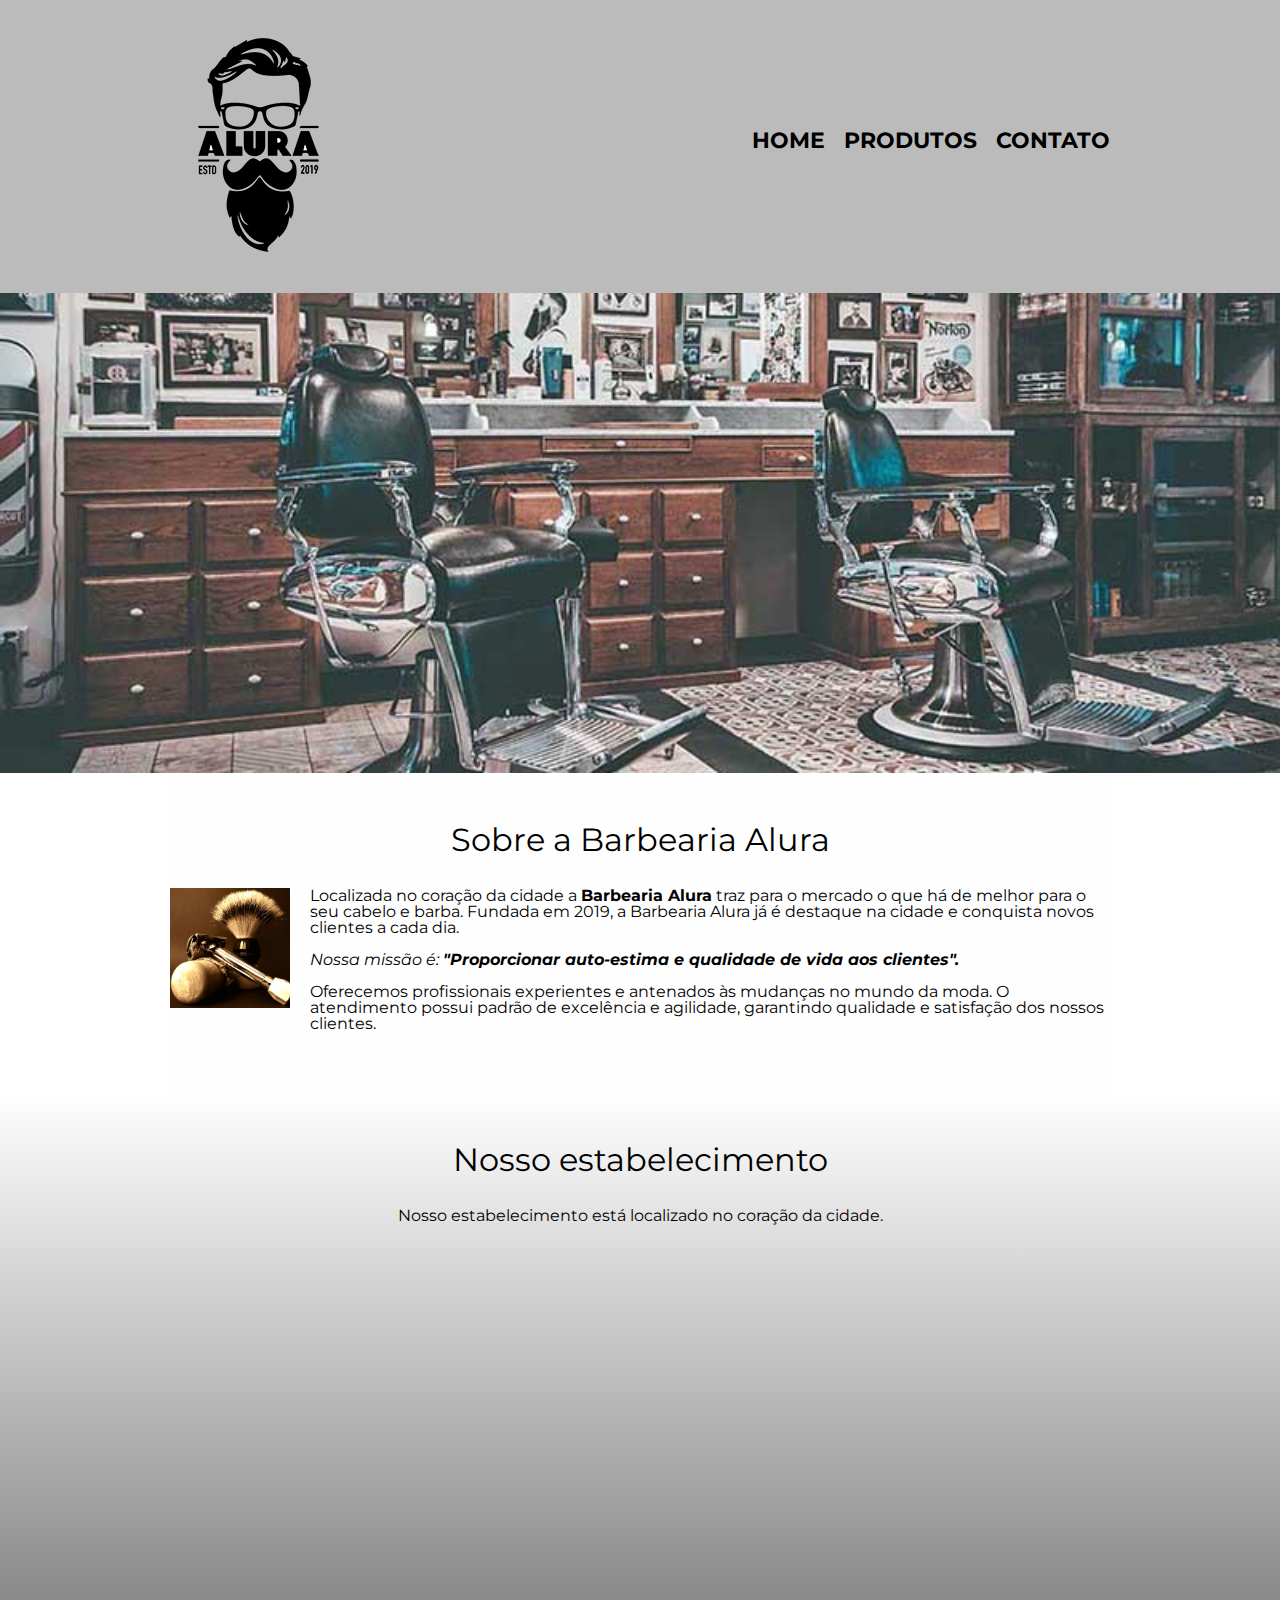
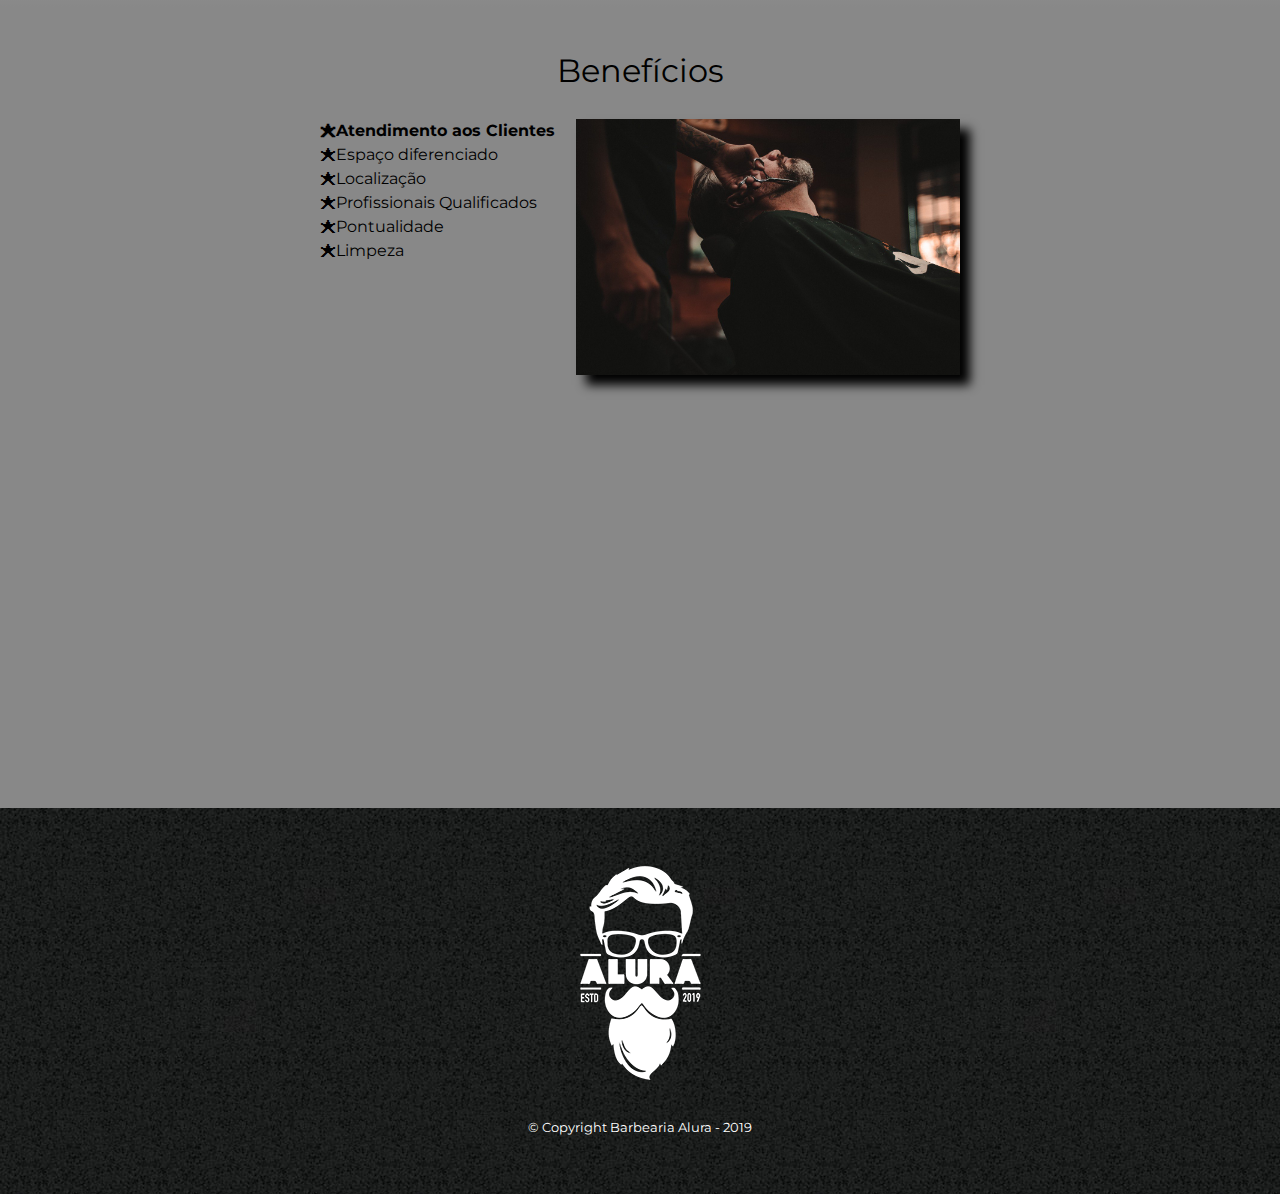
<file: index.html>
<!DOCTYPE html>
<html lang="pt-br">
	<head>
		<meta charset="UTF-8">
		<meta name="viewport" content="width=device-width">
		<title>Barbearia Alura</title>
		<link rel="stylesheet" href="reset.css">
		<link rel="stylesheet" href="style.css">
		<link href="https://fonts.googleapis.com/css2?family=Montserrat&display=swap" rel="stylesheet">

	</head>

	<body>
		<body>
		<header>
			<div class="caixa">
				<h1><img src="logo.png"></h1>

				<nav>
					<ul>
						<li><a href="index.html">Home</a></li>
						<li><a href="produtos.html">Produtos</a></li>
						<li><a href="contato.html">Contato</a></li>
					</ul>
				</nav>
			</div>
		</header>
		<img class="banner" src="banner.jpg">

		<main>


			<section class="principal">
				<h2 class="titulo-principal">Sobre a Barbearia Alura</h2>

				<img class="utensilios" src="utensilios.jpg" alt="Utensilio de um barbeiro.">

				<p>Localizada no coração da cidade a <strong>Barbearia Alura</strong> traz para o mercado o que há de melhor para o seu cabelo e barba. Fundada em 2019, a Barbearia Alura já é destaque na cidade e conquista novos clientes a cada dia.</p>

				<p id="missao"><em>Nossa missão é: <strong>"Proporcionar auto-estima e qualidade de vida aos clientes".</strong></em></p>

				<p>Oferecemos profissionais experientes e antenados às mudanças no mundo da moda. O atendimento possui padrão de excelência e agilidade, garantindo qualidade e satisfação dos nossos clientes.</p>
	       	</section>

	       	<section class="mapa">
	       		<h3 class="titulo-principal">Nosso estabelecimento</h3>
	       		<p>Nosso estabelecimento está localizado no coração da cidade.</p>

	       		<div class="mapa-conteudo">
	       			<iframe src="https://www.google.com/maps/embed?pb=!1m18!1m12!1m3!1d58516.10211952061!2d-46.642292395752534!3d-23.55923375144384!2m3!1f0!2f0!3f0!3m2!1i1024!2i768!4f13.1!3m3!1m2!1s0x94ce5a2b2ed7f3a1%3A0xab35da2f5ca62674!2sCaelum%20-%20Escola%20de%20Tecnologia!5e0!3m2!1spt-BR!2sbr!4v1644626465292!5m2!1spt-BR!2sbr" width="100%" height="300" style="border:0;" allowfullscreen="" loading="lazy"></iframe>
	       		</div>		

	       	</section>

	       	<section class="beneficios">			
			<h3 class="titulo-principal">Benefícios</h3>

			<div class="conteudo-beneficios">	
				<ul class="lista-beneficios">
					<li class="itens">Atendimento aos Clientes</li>
					<li class="itens">Espaço diferenciado</li>
					<li class="itens">Localização</li>
					<li class="itens">Profissionais Qualificados</li>
					<li class="itens">Pontualidade</li>
					<li class="itens">Limpeza</li>
			 	</ul><img src="beneficios.jpg" class="imagem-beneficios">
		    </div>

		 	 <div class="video">
		 	 	<iframe width="100%" height="315" src="https://www.youtube.com/embed/wcVVXUV0YUY" frameborder="0" allow="accelerometer; autoplay; encrypted-media; gyroscope; picture-in-picture" allowfullscreen></iframe>
			</div>

			</section>	

		 	</section>
		</main> 
			
	 	<footer>
			<img src="logo-branco.png">
			<p class="copyright">&copy; Copyright Barbearia Alura - 2019
		</footer>
	</body>
</html>
</file>
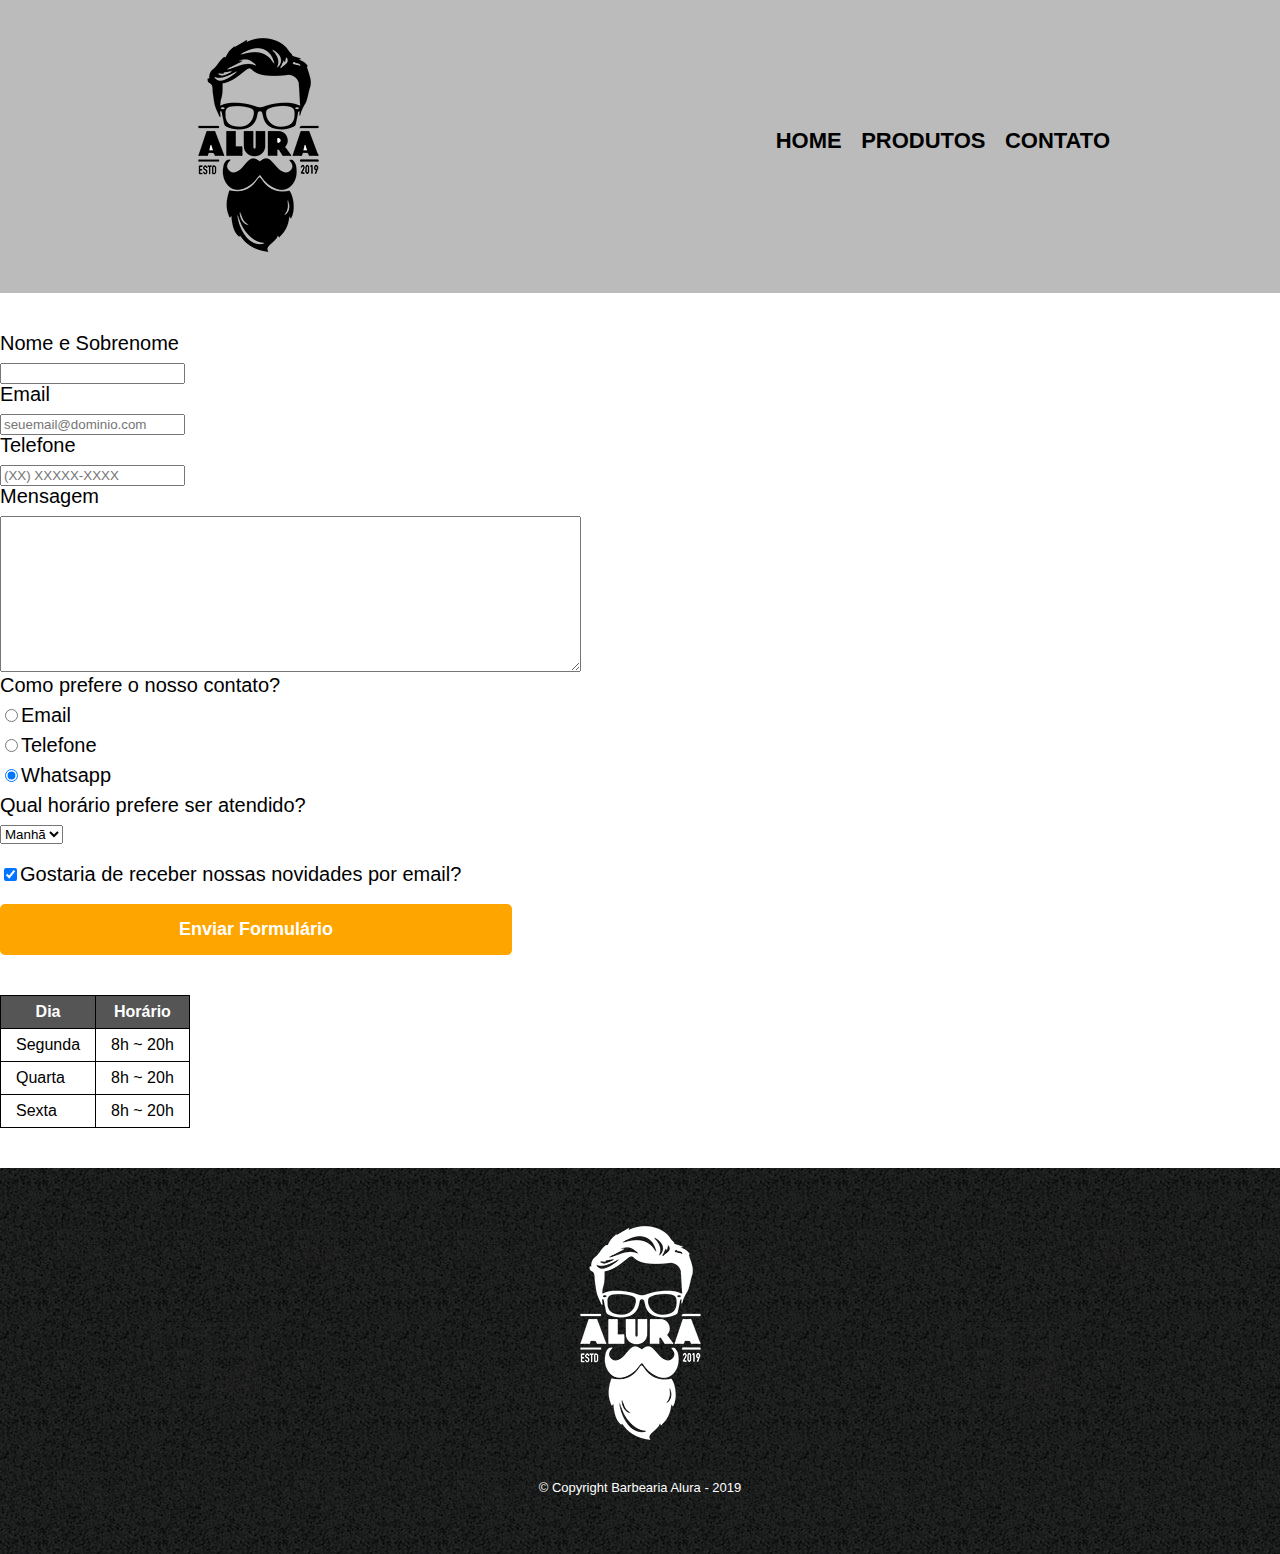
<file: contato.html>
<!DOCTYPE html>
<html>
	<head>
		<meta charset="UTF-8">
		<title>Contato - Barbearia Alura</title>

		<link rel="stylesheet" href="reset.css">
		<link rel="stylesheet" href="style.css">
	</head>
	<body>
		<header>
			<div class="caixa">
				<h1><img src="logo.png" alt="Logo da Barbearia Alura"></h1>

				<nav>
					<ul>
						<li><a href="index.html">Home</a></li>
						<li><a href="produtos.html">Produtos</a></li>
						<li><a href="contato.html">Contato</a></li>
					</ul>
				</nav>
			</div>
		</header>

		<main>
			<form>
				<label for="nomesobrenome">Nome e Sobrenome</label>
				<input type="text" id="nomesobrenome" class="input-padrao" required>

				<label for="email">Email</label>
				<input type="email" id="email" class="input-padrao" required placeholder="seuemail@dominio.com">

				<label for="telefone">Telefone</label>
				<input type="tel" id="telefone" class="input-padrao" required placeholder="(XX) XXXXX-XXXX">

				<label for="mensagem">Mensagem</label>	
				<textarea cols="70" rows="10" id="mensagem" class="input-padrao" required></textarea>

				<fieldset>	
					<legend>Como prefere o nosso contato?</legend>
	        		<label for="radio-email"><input type="radio" name="contato" value=" email" id="radio-email">Email</label>
					
					<label for="radio-telefone"><input type="radio" name="contato" value="telefone" id="radio-telefone">Telefone</label>
					
					<label for="radio-whatsapp"><input type="radio" name="contato" value="whatsapp" id="radio-whatsapp" checked>Whatsapp</label>
				</fieldset>

				<fieldset>
					<legend>Qual horário prefere ser atendido?</legend>
					<select>
						<option>Manhã</option>
						<option>Tarde</option>
						<option>Noite</option>
					</select>
				</fieldset>
					
				<label class="checkbox"><input type="checkbox" checked>Gostaria de receber nossas novidades por email?</label>
				
				<input type="submit" value="Enviar Formulário" class="enviar">
			</form>

			<table>
				<thead>
					<tr>
						<th>Dia</th>
						<th>Horário</th>
					</tr>
				</thead>
				<tbody>
					<tr>
						<td>Segunda</td>
						<td>8h ~ 20h</td>
					</tr>
						<td>Quarta</td>
						<td>8h ~ 20h</td>
					<tr>
						<td>Sexta</td>
						<td>8h ~ 20h</td>
					</tr>		
				</tbody>
			</table>
		</main>

		<footer>
			<img src="logo-branco.png" alt="Logo da Barbearia Alura">
			<p class="copyright">&copy; Copyright Barbearia Alura - 2019
		</footer>
	</body>
</html>
</file>
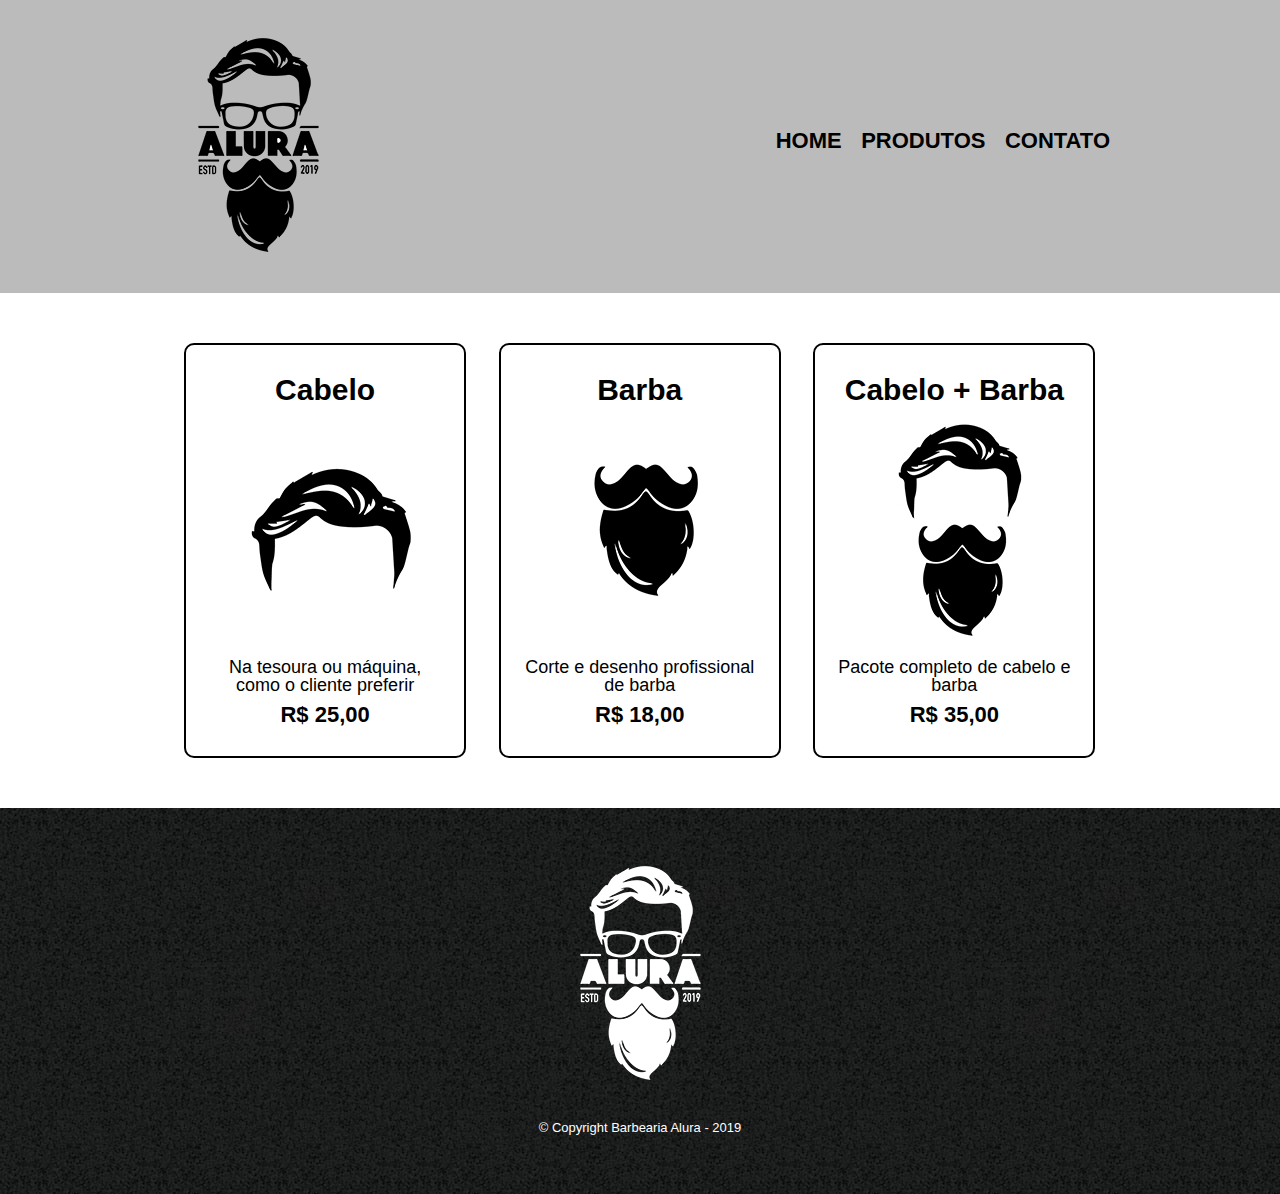
<file: produtos.html>
<!DOCTYPE html>
<html>
	<head>
		<meta charset="UTF-8">
		<title>Produtos - Barbearia Alura</title>

		<link rel="stylesheet" href="reset.css">
		<link rel="stylesheet" href="style.css">
	</head>
	<body>
		<header>
			<div class="caixa">
				<h1><img src="logo.png"></h1>

				<nav>
					<ul>
						<li><a href="index.html">Home</a></li>
						<li><a href="produtos.html">Produtos</a></li>
						<li><a href="contato.html">Contato</a></li>
					</ul>
				</nav>
			</div>
		</header>

		<main>
			<ul class="produtos">
				<li>
					<h2>Cabelo</h2>
					<img src="cabelo.jpg">
					<p class="produto-descricao">Na tesoura ou máquina, como o cliente preferir</p>
					<p class="produto-preco">R$ 25,00</p>
				</li>
				<li>
					<h2>Barba</h2>
					<img src="barba.jpg">
					<p class="produto-descricao">Corte e desenho profissional de barba</p>
					<p class="produto-preco">R$ 18,00</p>
				</li>
				<li>
					<h2>Cabelo + Barba</h2>
					<img src="cabelo+barba.jpg">
					<p class="produto-descricao">Pacote completo de cabelo e barba</p>
					<p class="produto-preco">R$ 35,00</p>
				</li>
			</ul>
		</main>

		<footer>
			<img src="logo-branco.png">
			<p class="copyright">&copy; Copyright Barbearia Alura - 2019
		</footer>
	</body>
</html>
</file>
<file: style.css>
body {
    font-family: 'Montserrat', sans-serif;
}


header {
	background: #bbbbbb;
	padding: 20px 0;
}

.caixa {
	position: relative;
	width: 940px;
	margin: 0 auto;

}

nav li {
	display: inline; 
	margin: 0 0 0 15px;
}

nav {
	position: absolute;
	top: 110px;
	right: 0;
}

nav a {
	text-transform: uppercase;
	color: #000000;
	font-weight: bold;
	font-size: 22px;
	text-decoration: none;
}

nav a:hover {
    color: #c78c19;
    text-decoration: underline;

} 

.produtos {
    width: 940px;
    margin: 0 auto;
    padding: 50px 0;
}

.produtos li {
    display: inline-block;
    text-align: center;
    width: 30%;
    vertical-align: top;
    margin: 0 1.5%;
    padding: 30px 20px;
    box-sizing: border-box;
    border: 2px solid #000000;
    border-radius: 10px;
}

.produtos li:hover {
    border-color: #c78c19;
   
}

.produtos li:active {
    border-color: #088c19;
}

.produtos li:hover h2 {
     font-size: 34px;
}

.produtos h2 {
    font-size: 30px;
    font-weight: bold;
}

.produto-descricao {
    font-size: 18px;
}

.produto-preco {
    font-size: 22px;
    font-weight: bold;
    margin-top: 10px;
}

footer {
    text-align: center;
    background: url("bg.jpg");
    padding: 40px 0;
}

.copyright {
    color: #ffffff;
    font-size: 13px;
    margin: 20px;
}

main {
   
}

form {
    margin: 40px 0;
}

form label, form legend {
    display: block;
    font-size: 20px;
    margin: 0 0 10px;
}

input-padrao {
    display: block;
    margin: 0 0 20px;
    padding: 10px 25px;
    width: 50%;
}


.checkbox {
    margin: 20px 0;
}

.enviar {
    width: 40%;
    padding: 15px 0;
    background: orange;
    color: white;
    font-weight: bold;
    font-size: 18px;
    border: none;
    border-radius: 5px;
    transition: 1s all;
    cursor: pointer;
}

.enviar:hover {
    background: darkorange;
    transform: scale(1.2);
}

table {
    margin: 20px 0 40px;
}
thead {
    background: #555555;
    color: white;
    font-weight: bold;
}

td, th {
    border: 1px solid #000000;
    padding: 8px 15px; 
}
/*css da página iniciail*/
.banner {
    width: 100%;
}
.titulo-principal {
    text-align: center;
    font-size: 2em;
    margin: 0 0 1em;
    clear: left;
}


.principal {
    padding: 3em 0;
    background: #fefefe;
    width: 940px;
    margin: 0 auto;
}

.principal p {
    margin: 0 0 1em;
}

.principal strong {
    font-weight: bold;
}

.principal em {
    font-style: italic;
}
.utensilios {
    width: 120px;
    float: left;
    margin: 0 20px 20px 0; 
}

.conteudo-beneficios {
    width: 640px;
    margin: 0 auto;
}

.itens {
    line-height: 1.5;
}

.itens:first-child {
    font-weight: bold;
} 

.itens:before {
    content: "🟊";
}


.imagem-beneficios {
    width: 60%;
    opacity: 1;
    transition: 400ms;
    box-shadow: 10px 10px 10px 0 #000000;   
}
.imagem-beneficios:hover {
    opacity: 0.3;
}    

.mapa {
    padding: 3em 0;
    background: linear-gradient(#fefefe,#888888);
}

.mapa-conteudo {
    width: 940px;
    margin: 0 auto;
}

.mapa p {
    margin: 0 0 2em;
    text-align: center;
}

.beneficios {
    padding: 3em 0;
    background: #888888;
}

.lista-beneficios {
    width: 40%;
    display: inline-block;
    vertical-align: top;
}

.video {
    width: 560px;
    margin: 2em auto;
}

@media screen and (max-width: 480px) {
    .caixa, .principal, .conteudo-beneficios, .mapa-conteudo, .video  {
        width: auto;
    }
    h1 {
        text-align: center;
    }
    nav {
        position: static;
    }
    .lista-beneficios, .imagem-beneficios {
        width: 100%;
    }
}
</file>
